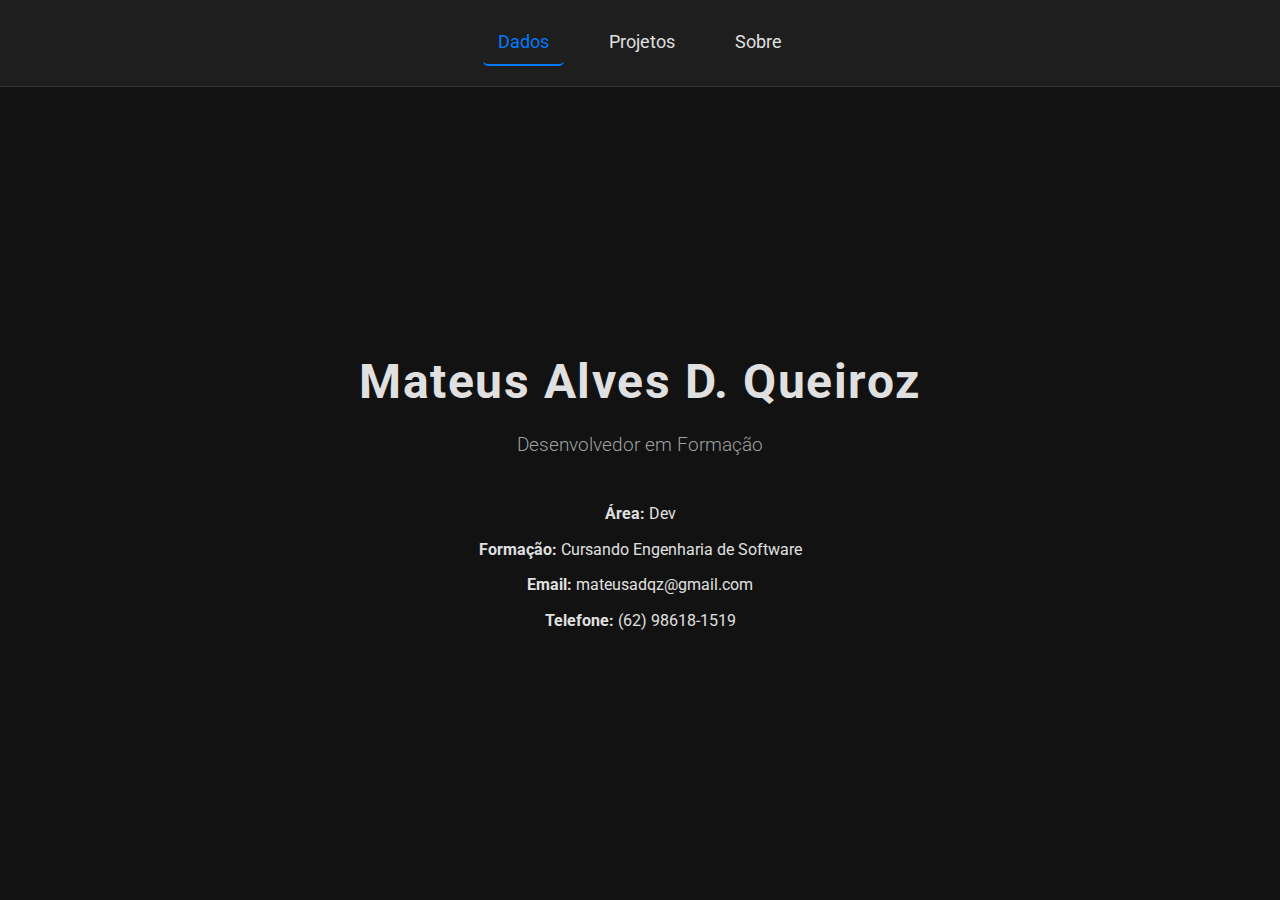
<file: index.html>
<!DOCTYPE html>
<html lang="pt-br">
<head>
    <meta charset="UTF-8">
    <meta name="viewport" content="width=device-width, initial-scale=1.0">
    <title>Mateus Alves - Portfólio</title>
    <link rel="stylesheet" href="style.css">
    <link href="https://fonts.googleapis.com/css2?family=Roboto:wght@300;400;700&display=swap" rel="stylesheet">
</head>
<body>

    <header>
        <nav>
            <a href="index.html" class="active">Dados</a>
            <a href="projetos.html">Projetos</a>
            <a href="sobre.html">Sobre</a>
        </nav>
    </header>

    <main class="container">
        <section class="info-section">
            <h1 class="main-title">Mateus Alves D. Queiroz</h1>
            <p class="subtitle">Desenvolvedor em Formação</p>
            <div class="details">
                <p><strong>Área:</strong> Dev</p>
                <p><strong>Formação:</strong> Cursando Engenharia de Software</p>
                <p><strong>Email:</strong> mateusadqz@gmail.com</p>
                <p><strong>Telefone:</strong> (62) 98618-1519</p>
            </div>
        </section>
    </main>

</body>
</html>
</file>
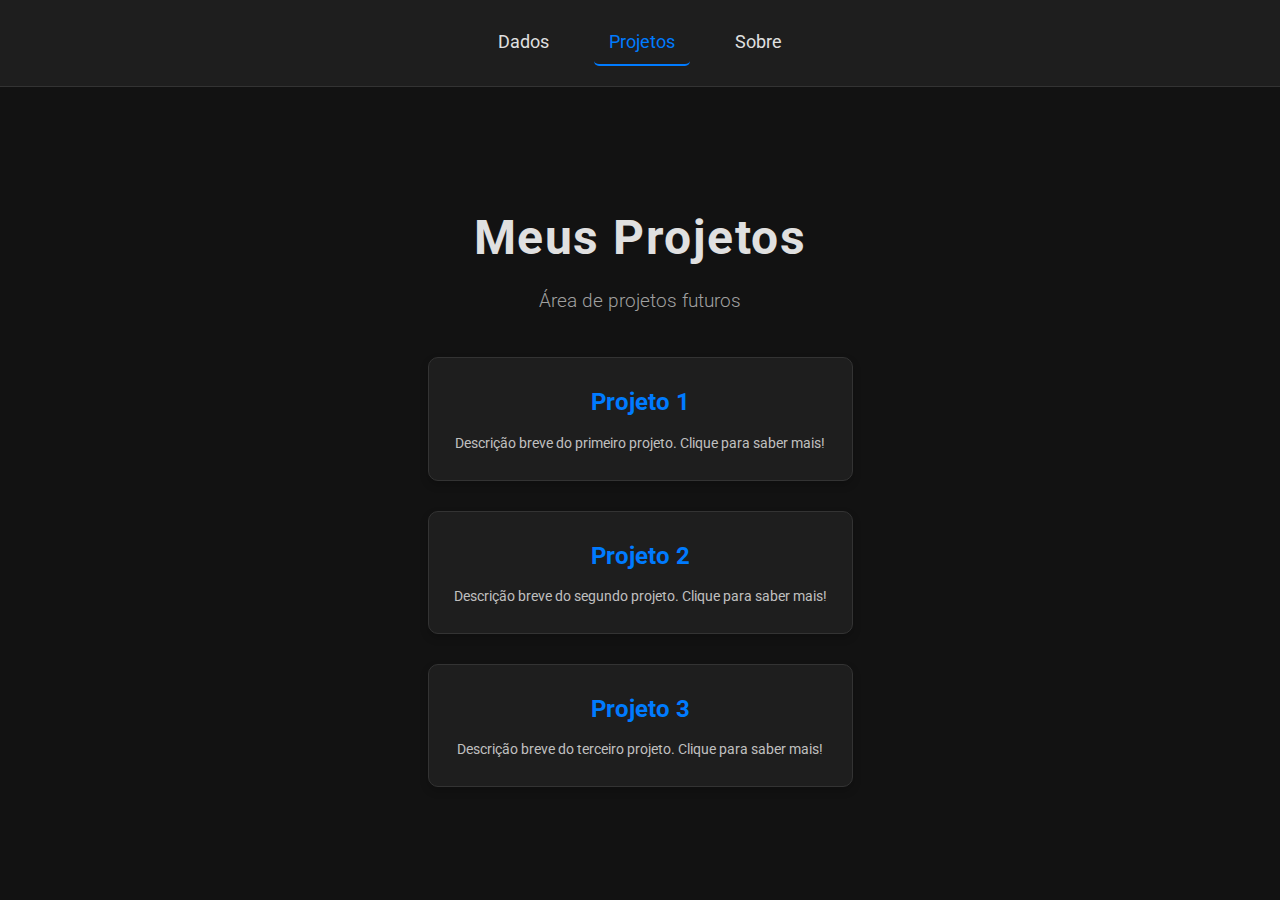
<file: projetos.html>
<!DOCTYPE html>
<html lang="pt-br">
<head>
    <meta charset="UTF-8">
    <meta name="viewport" content="width=device-width, initial-scale=1.0">
    <title>Projetos - Mateus Alves</title>
    <link rel="stylesheet" href="style.css">
    <link href="https://fonts.googleapis.com/css2?family=Roboto:wght@300;400;700&display=swap" rel="stylesheet">
</head>
<body>

    <header>
        <nav>
            <a href="index.html">Dados</a>
            <a href="projetos.html" class="active">Projetos</a>
            <a href="sobre.html">Sobre</a>
        </nav>
    </header>

    <main class="container">
        <section class="projects-section">
            <h1 class="main-title">Meus Projetos</h1>
            <p class="subtitle">Área de projetos futuros</p>
            <div class="projects-grid">
                <div class="project-card">
                    <h3>Projeto 1</h3>
                    <p>Descrição breve do primeiro projeto. Clique para saber mais!</p>
                </div>
                <div class="project-card">
                    <h3>Projeto 2</h3>
                    <p>Descrição breve do segundo projeto. Clique para saber mais!</p>
                </div>
                <div class="project-card">
                    <h3>Projeto 3</h3>
                    <p>Descrição breve do terceiro projeto. Clique para saber mais!</p>
                </div>
            </div>
        </section>
    </main>

</body>
</html>
</file>
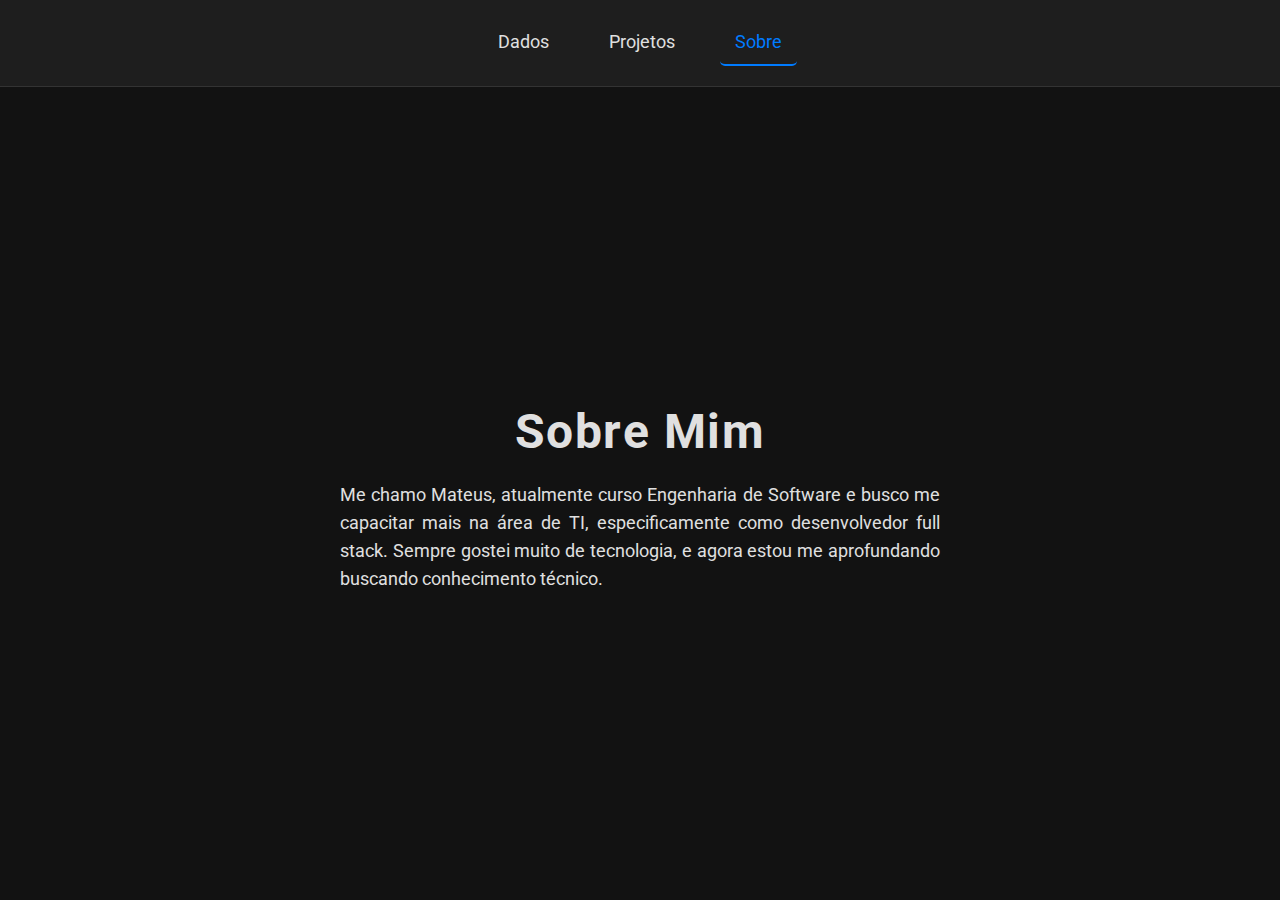
<file: sobre.html>
<!DOCTYPE html>
<html lang="pt-br">
<head>
    <meta charset="UTF-8">
    <meta name="viewport" content="width=device-width, initial-scale=1.0">
    <title>Sobre Mim - Mateus Alves</title>
    <link rel="stylesheet" href="style.css">
    <link href="https://fonts.googleapis.com/css2?family=Roboto:wght@300;400;700&display=swap" rel="stylesheet">
</head>
<body>

    <header>
        <nav>
            <a href="index.html">Dados</a>
            <a href="projetos.html">Projetos</a>
            <a href="sobre.html" class="active">Sobre</a>
        </nav>
    </header>

    <main class="container">
        <section class="about-section">
            <h1 class="main-title">Sobre Mim</h1>
            <p>Me chamo Mateus, atualmente curso Engenharia de Software e busco me capacitar mais na área de TI, especificamente como desenvolvedor full stack. Sempre gostei muito de tecnologia, e agora estou me aprofundando buscando conhecimento técnico.</p>
        </section>
    </main>

</body>
</html>
</file>
<file: style.css>
/* Importação da fonte do Google Fonts */
@import url('https://fonts.googleapis.com/css2?family=Roboto:wght@300;400;700&display=swap');

/* Variáveis de cores */
:root {
    --bg-color: #121212; /* Cor de fundo principal (preto bem escuro) */
    --text-color: #E0E0E0; /* Cor do texto (branco acinzentado) */
    --accent-color: #007bff; /* Cor de destaque (azul escuro) */
    --card-bg-color: #1E1E1E; /* Cor de fundo dos cartões (cinza escuro) */
    --border-color: #333; /* Cor da borda dos elementos */
}

/* Estilos globais e reset */
* {
    margin: 0;
    padding: 0;
    box-sizing: border-box;
}

body {
    background-color: var(--bg-color);
    color: var(--text-color);
    font-family: 'Roboto', sans-serif;
    line-height: 1.6;
    display: flex;
    flex-direction: column;
    min-height: 100vh;
}

/* Layout principal */
.container {
    max-width: 900px;
    margin: 40px auto;
    padding: 0 20px;
    flex-grow: 1;
    display: flex;
    flex-direction: column;
    justify-content: center;
    align-items: center;
    text-align: center;
}

/* Títulos e subtítulos */
.main-title {
    font-size: 3rem;
    font-weight: 700;
    color: var(--text-color);
    margin-bottom: 10px;
    letter-spacing: 1.5px;
}

.subtitle {
    font-size: 1.2rem;
    font-weight: 300;
    color: #a0a0a0;
    margin-bottom: 40px;
}

/* Navegação (Header) */
header {
    width: 100%;
    padding: 20px;
    background-color: var(--card-bg-color);
    border-bottom: 1px solid var(--border-color);
}

nav {
    max-width: 900px;
    margin: 0 auto;
    display: flex;
    justify-content: center;
}

nav a {
    color: var(--text-color);
    text-decoration: none;
    font-size: 1.1rem;
    font-weight: 400;
    margin: 0 15px;
    padding: 8px 15px;
    transition: all 0.3s ease;
    border-radius: 5px;
}

nav a:hover {
    color: var(--accent-color);
    background-color: rgba(0, 123, 255, 0.1);
}

nav a.active {
    color: var(--accent-color);
    border-bottom: 2px solid var(--accent-color);
}

/* Seções de conteúdo */
.info-section, .about-section {
    max-width: 600px;
}

.details p {
    font-size: 1rem;
    margin: 10px 0;
}

.about-section p {
    font-size: 1.1rem;
    text-align: justify;
}

/* Seção de Projetos */
.projects-grid {
    display: grid;
    grid-template-columns: repeat(auto-fit, minmax(250px, 1fr));
    gap: 30px;
    width: 100%;
    margin-top: 30px;
}

.project-card {
    background-color: var(--card-bg-color);
    padding: 25px;
    border-radius: 10px;
    box-shadow: 0 4px 8px rgba(0, 0, 0, 0.2);
    transition: transform 0.3s ease;
    border: 1px solid var(--border-color);
}

.project-card:hover {
    transform: translateY(-5px);
    box-shadow: 0 8px 16px rgba(0, 0, 0, 0.4);
}

.project-card h3 {
    color: var(--accent-color);
    font-size: 1.5rem;
    margin-bottom: 10px;
}

.project-card p {
    color: #c0c0c0;
    font-size: 0.9rem;
}

/* Responsividade básica para telas menores */
@media (max-width: 768px) {
    .main-title {
        font-size: 2.2rem;
    }

    .subtitle {
        font-size: 1rem;
    }
}
</file>
